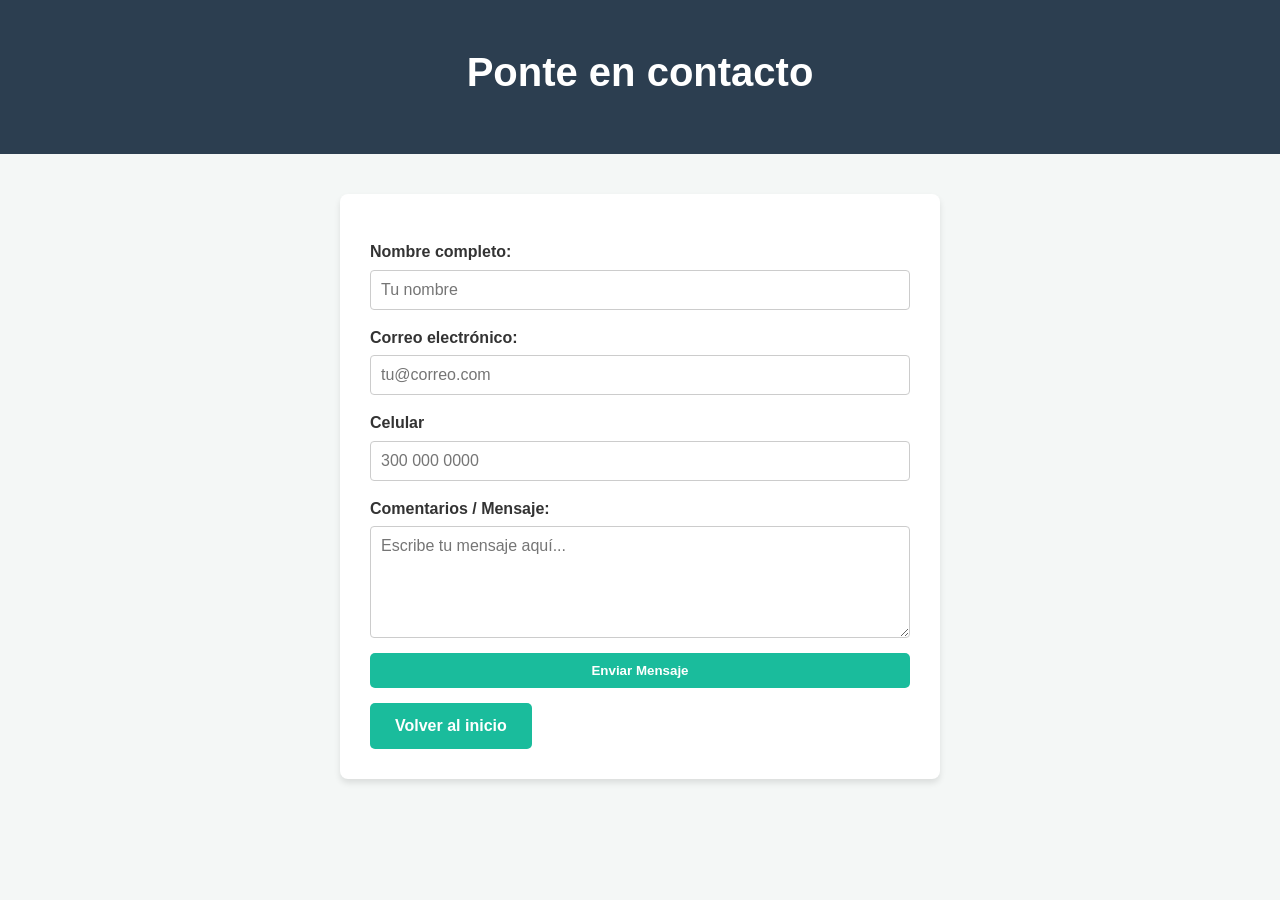
<file: HTML/contacto.html>
<!doctype html>
<html lang="es">
  <head>
    <meta charset="UTF-8" />
    <meta name="viewport" content="width=device-width, initial-scale=1.0" />
    <title>Contacto - Mi Portafolio</title>
    <link rel="stylesheet" href="/CSS/style.css" />
  </head>
  <body>
    <header>
      <h1>Ponte en contacto</h1>
    </header>

    <main class="main-contacto">
      <section class="formulario-contenedor">
        <form>
          <label for="nombre">Nombre completo:</label>
          <input
            type="text"
            id="nombre"
            name="nombre"
            placeholder="Tu nombre"
            required
          />

          <label for="email">Correo electrónico:</label>
          <input
            type="email"
            id="email"
            name="email"
            placeholder="tu@correo.com"
            required
          />

          <label for="celular">Celular</label>
          <input
            type="tel"
            id="celular"
            name="celular"
            placeholder="300 000 0000"
            required
          />

          <label for="mensaje">Comentarios / Mensaje:</label>
          <textarea
            id="mensaje"
            name="mensaje"
            rows="5"
            placeholder="Escribe tu mensaje aquí..."
            required
          ></textarea>

          <button type="submit" class="boton-enviar">Enviar Mensaje</button>
        </form>

        <a href="index.html" class="boton-volver">Volver al inicio</a>
      </section>
    </main>
  </body>
</html>
</file>
<file: CSS/style.css>
* {
    margin: 0;
    padding: 0;
    box-sizing: border-box;
    font-family: 'Segoe UI', Roboto, Helvetica, Arial, sans-serif; /*fuente moderna, profesional y sin adornos*/
}

body {
    background-color: #f4f7f6;
    color: #333333;
    line-height: 1.6; /*Un Interlineado legible*/
}

header {
    background-color: #2c3e50;
    color: #ffffff;
    padding: 40px 20px;
    text-align: center; /*Un encabezado que contraste*/
}

header h1 {
    font-size: 2.5rem;
    margin-bottom: 10px; /*Estructura de titulo encabezado*/
}

header h2 {
    font-size: 1.6rem;
    font-weight: 300; /*Un grosor de la fuenta sin utilizar negrita*/
    color: #9fe6d8;
}

main {
    max-width: 1000px;
    margin: 40px auto;
    padding: 0 20px; /*Estructura basica del cuerpo para que no se desborde*/
}

.sobre-mi {
    background-color: #ffffff;
    padding: 30px;
    border-radius: 18px;
    font-size: 18px;
    color: #101214;
    box-shadow: 0 4px 6px rgba(0, 0, 0, 0.3);
    margin-bottom: 40px;
}

h3 {
    color: #2c3e50;
    font-size: 25px;
    margin-bottom: 15px;
    border-bottom: 2px solid #1abc9c; /* Borde inferior para decorar el titulo */
    display: inline-block; /* La linea del borde no ocupara todo el ancho, solo se ajusta al contenido */
    padding-bottom: 5px; /* Espacio entre el texto y la linea inferior */
}


.galeria-hobbies {
    display: flex; /* Permite que las tarjetas pasen a la fila de abajo si no caben en la pantalla */
    flex-wrap: wrap;
    gap: 20px;/* Mantiene el espacio de 20px entre las tarjetas */
}

.tarjeta-hobby {
    flex: 200px;
    position: relative; /* Posicion relativa necesaria para poner el texto flotando encima de la imagen */
    overflow: hidden; /* Oculta cualquier parte de la imagen que se salga de la caja (al hacer zoom) */
    border-radius: 8px;
    height: 250px;
    box-shadow: 0 4px 6px rgba(0,0,0,0.1);

}

.tarjeta-hobby img {
    width: 100%;
    height: 100%;
    object-fit: cover; /* Asegura que la imagen no se deforme, se recorta proporcionalmente */
    transition: transform 0.5s ease; /* Animación suave que dura medio segundo al pasar el cursor */
}


.tarjeta-hobby:hover img {
    transform: scale(1.1);/* Aumenta el tamaño de la imagen un 10% creando efecto de acercamiento */
}

.texto-hobby {
    
    position: absolute; /* Posición absoluta para ubicarlo libremente dentro de su tarjeta */
    bottom: 0; /* Se alinea abajo de todo */
    left: 0;
    width: 100%;
    background: linear-gradient(to top, rgba(0,0,0,0.8), transparent);
    color: white;
    padding: 20px 10px 10px;
    text-align: center;
    font-weight: bold;
}

footer {
    background-color: #34495e;
    color: #ffffff;
    text-align: center;
    padding: 30px 20px;
    margin-top: 40px;
}

.boton-contacto, .boton-enviar, .boton-volver {
    display: inline-block;
    background-color: #1abc9c;
    color: white;
    text-decoration: none;
    padding: 10px 25px;
    margin-top: 15px;
    border-radius: 5px;
    font-weight: bold;
    transition: background-color 0.3s;
    border: none;
    cursor: pointer;
}

.boton-contacto:hover, .boton-enviar:hover, .boton-volver:hover {

    background-color: #16a085;
}

.formulario-contenedor {

    background-color: #ffffff;
    max-width: 600px; /* Máximo ancho del formulario */
    margin: 0 auto;/* Centrado automático del formulario */
    padding: 30px;
    border-radius: 8px;
    box-shadow: 0 4px 6px rgba(0,0,0,0.1);
}

form {
    display: flex;
    flex-direction: column; /* Direccion de columna - elementos apilados verticalmente)*/
}

label {

    margin-top: 15px;
    margin-bottom: 5px;
    font-weight: bold;
}

input, textarea {

    padding: 10px;
    border: 1px solid #ccc;
    border-radius: 4px;
    font-size: 1rem;
    font-family: inherit;
}

input:focus, textarea:focus {
    outline: none;/* Elimina el borde azul por defecto del navegador */
    border-color: #1abc9c;
}

@media (max-width: 768px) {

    header h1 {
        font-size: 2rem; /* Titulo principal mas pequeño */
    }
    
    main {
        margin: 20px auto; /* El contenedor principal tendra menos margen superior/inferior */
    }
    

    .galeria-hobbies {

        grid-template-columns: 1fr; /* Fuerzan a las columnas a tomar 100% en pantallas estrechas si 200px no caben, 
           pero con el auto-fit anterior ya funciona bastante bien. Se asegura. */
    }
}
</file>
